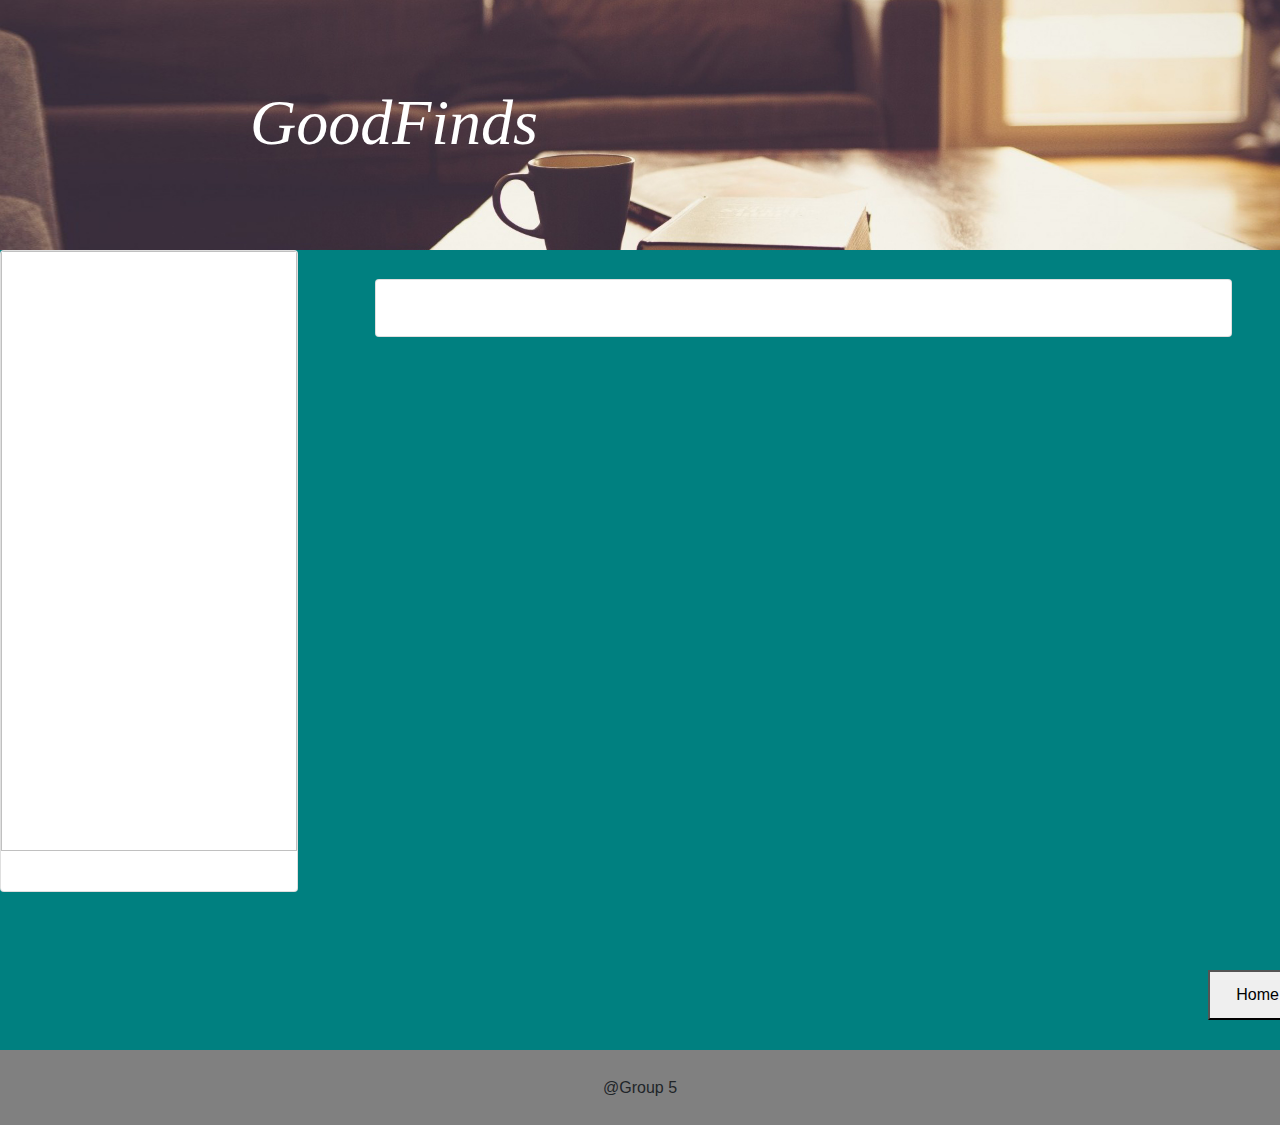
<file: assets/Movies.html>
<!DOCTYPE html>
<html lang="en">
<head>
    <meta charset="UTF-8">
    <meta http-equiv="X-UA-Compatible" content="IE=edge">
    <meta name="viewport" content="width=device-width, initial-scale=1.0">
    <title>GoodFinds Movie Search</title>
    <link rel="stylesheet" href="https://stackpath.bootstrapcdn.com/bootstrap/4.3.1/css/bootstrap.min.css"
        integrity="sha384-ggOyR0iXCbMQv3Xipma34MD+dH/1fQ784/j6cY/iJTQUOhcWr7x9JvoRxT2MZw1T" crossorigin="anonymous">
    <link rel="stylesheet" href="../assets/css/style.css" />
    <link rel="stylesheet" href="../assets/css/Movies.css" />

</head>
<body>

<div id="topImage">
    <h1 id="goodFinds"><i>GoodFinds</i></h1>
</div>



<div class="row">
    <div class="col-3" id="movieglance">
        <div class="card" style="width: 100%;">
            <img id="moviePicture" class="card-img-top" >
            <div class="card-body">
              <p id="movieInformation" class="card-text"></p>
            </div>
          </div>
    </div>
    <div class="col-9" id="movieSummary">
        <div id="summary" class="card" style="width:90%">
            <div  class="card-body">
                <h2 id="movietitle" class="card-title"></h2>
                <h5 id="movieGenre"></h5>
                <h5 id="releasedtime"></h5>
                <h5 id="plothead"></h5>
                <p id="movieplot"></p>
            </div>
        </div>
        <a href="../index.html"><button class="buttons" id="homeButton">Home</button></a>
    </div>
</div>



<!-- <div class="row">
    <div class="col-3" id="movieglance">
    
    </div>
    <div class="col-6" id="movieSummary">

    </div>
</div>

<div class="row">
    <div class="col-3" id="movieInformation">

    </div>
    <a href="../index.html"><button  class="buttons" id="homeButton">Home</button></a>
</div> -->

<footer id="foot">
    @Group 5       
</footer>
    
</body>
<script src="./js/movies.js"></script>
</html>
</file>
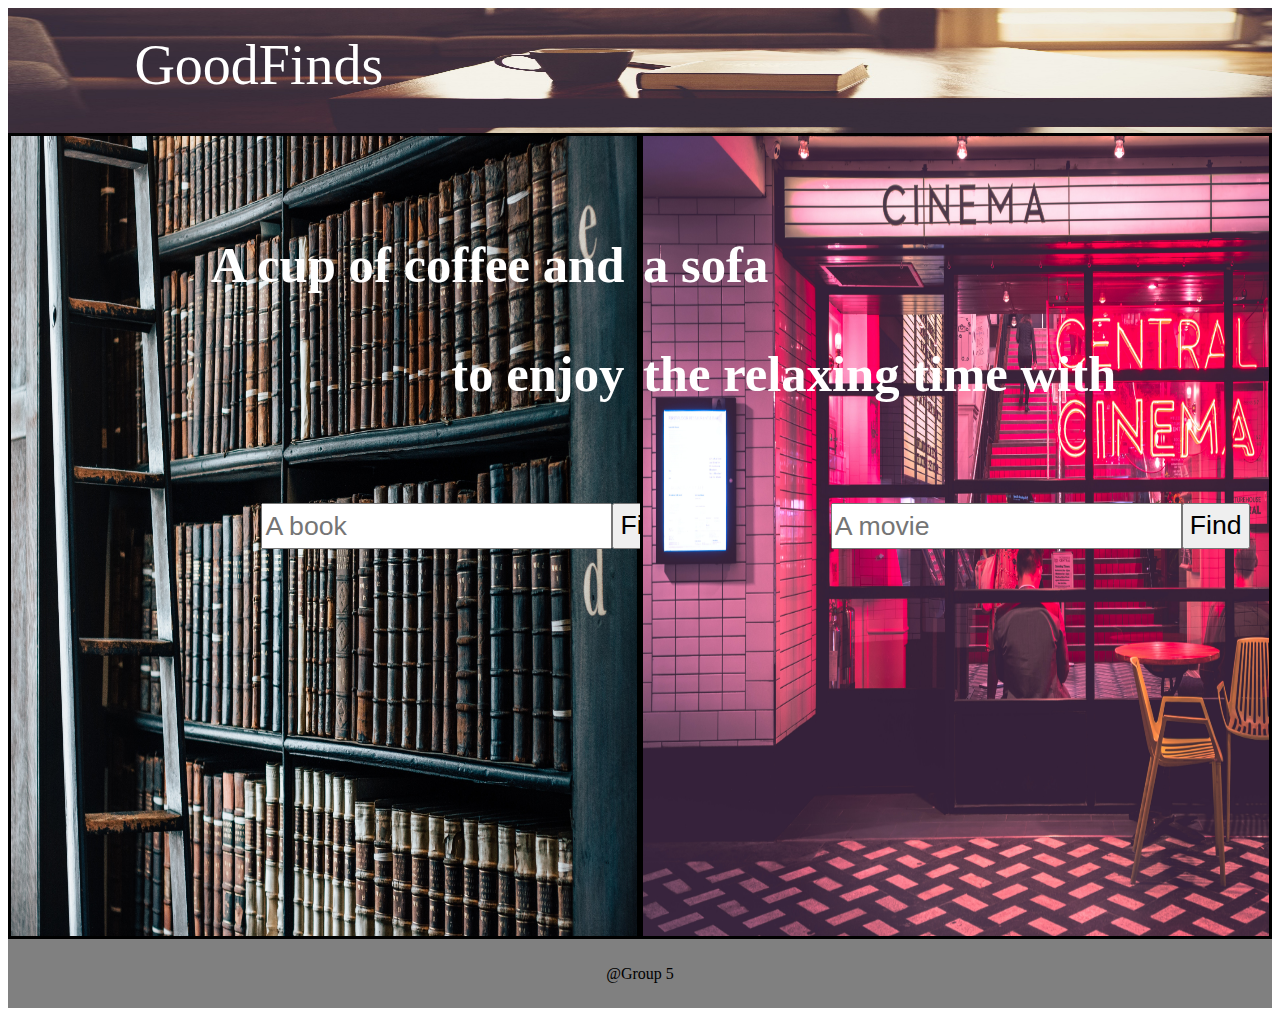
<file: test_baiyang/page.html>
<!DOCTYPE html>
<html>
    <head>
        <meta charset="utf-8">
        <meta http-equiv="X-UA-Compatible" content="IE=edge">
        <title>GoodFinds</title>
        <meta name="description" content="">
        <meta name="viewport" content="width=device-width, initial-scale=1">
        <link rel="stylesheet" href="./asset/style.css">
        <script src="https://ajax.googleapis.com/ajax/libs/jquery/3.5.1/jquery.min.js"></script>

    </head>
    <body>
        <header>
            <div id="title">GoodFinds</div>   
        </header>

        <main id="mainbody">
        </main>
        <footer id="foot">
            @Group 5       
        </footer>

        
        <script src="./asset/js.js" ></script>
        <script src="https://code.jquery.com/jquery-3.2.1.slim.min.js" integrity="sha384-KJ3o2DKtIkvYIK3UENzmM7KCkRr/rE9/Qpg6aAZGJwFDMVNA/GpGFF93hXpG5KkN" crossorigin="anonymous"></script>

    </body>
</html>
</file>
<file: assets/css/style.css>
body{
    width: 100%;
    height: 100%;
}

#topImage {
    background-image: url(../../image/Header.jpg);
    height:250px;
    width:auto;
    background-repeat: no-repeat;
    background-size:cover;
}



#goodFinds{
    color:white;
    left: 250px;
    top:85px;
    position:relative;
    font-size: 48pt;
    font-family:Cambria, Cochin, Georgia, Times, 'Times New Roman', serif;
}

#leftImage {
    background-image: url(../../image/Library.jpg);
    /* width:960px; */
    /* position:relative; */
    height: 800px;;
    background-position: center;
    background-size:cover;
    width:50%
}

.p1 {
    color:white;
    font-size:38pt;
    text-align: right;
    font-weight: bold;
    font-family:Cambria, Cochin, Georgia, Times, 'Times New Roman', serif;
    margin-top: 30px;
    white-space: pre;
}

.p2{
    color:white;
    font-size:38pt;
    text-align: left;
    font-weight: bold;
    font-family:Cambria, Cochin, Georgia, Times, 'Times New Roman', serif;
    margin-top: 30px;
}


.pb{
    color:white;
    font-size:38pt;
    text-align: center;
    font-weight: bold;
    font-family:Cambria, Cochin, Georgia, Times, 'Times New Roman', serif;
    margin-top: 90px;
    white-space: pre;
}


.pm {
    color:white;
    font-size:38pt;
    text-align: center;
    font-weight: bold;
    font-family:Cambria, Cochin, Georgia, Times, 'Times New Roman', serif;
    margin-top: 90px;
    white-space: pre;
}

#rightImage {
    background-image: url(../../image/Cinema.jpg);
    /* position:relative; */
    height: 800px;;
    background-position: center;
    Background-size:cover;
    width: 50%;
}



.buttons {
    width:100px;
    height:50px;
    position:relative;
    top:6.1%;
    left: 60%;

}

.btn1 {
    width:100px;
    height:30px;  
}

.searchDiv {
    display: flex;
    flex-direction: row;
    position: relative;
    left: 30%;
    top: 10%;
}

.searchText{
    text-align: center;
}


#foot{
    background-color: gray;
    text-align: center;
    height: 10%;
    width: 100%;
    padding-top:2%;
    padding-bottom: 2%;
}

input[type=text] {
    width: auto;
    height: 40px;
    box-sizing: border-box;
    border: 2px solid #ccc;
    border-radius: 4px;
    font-size: 16px;
    background-color: white;
    background-image: url('/image/search.png');
    background-position: 10px 10px; 
    background-repeat: no-repeat;
    padding: 12px 20px 12px 40px;
  }
</file>
<file: assets/css/Movies.css>
#movieglance {
    width: auto;
    height:800px;
    background-color: teal;
}



#movieSummary {
    width: auto;
    height:800px;
    background-color: teal;
}

#movieSummary a {
    position: absolute;
    top: 90%;
    left: 85%;
}

#summary {
margin-top:3%;
margin-left: 5%;
}

#moviePicture {
    width: auto;
    height: 600px;
}


/* #moviePicture.col-3 {
    position: relative;
    width: 200px;
    height:400px;
    background-color: yellow;
}

#movieSummary {
    position: relative;
    width:600px;
    height:400px;
    background-color: teal;

}


#movieInformation {
    position: relative;
    width:200px;
    height:300px;
    background-color:red;

} */
</file>
<file: test_baiyang/asset/style.css>
body{
    height:100%
}

header {
    background-image: url("../image/Header.jpg");
    background-size: 100% 100%;
    height: 100px;
    width: 100%;
    background-repeat: no-repeat;
    background-position: center;
    padding-top:2%;
}


#title {
    color: white;
    font-family:Cambria, Cochin, Georgia, Times, 'Times New Roman', serif;
    margin-left:10%;
    font-size:42pt;
}


#foot{
    background-color: gray;
    text-align: center;
    height: 10%;
    width: 100%;
    padding-top:2%;
    padding-bottom: 2%;
}

#mainbody{
    display: flex;
    flex-direction: row;
}

.left {
    background-image: url(../image/Library.jpg);
    background-size: 100% 100%;
    height:800px;
    width:50%;
    background-repeat: no-repeat;
    border-style: solid;
}

.right {
    background-image: url(../image/Cinema.jpg);
    background-size: 100% 100%;
    height:800px;
    width:50%;
    background-repeat: no-repeat;
    border-style: solid;
}

.senr{
    color:white;
    font-size:38pt;
    text-align: left;
    font-weight: bold;
    font-family:Cambria, Cochin, Georgia, Times, 'Times New Roman', serif;
    margin-top: 100px;
}

.senl{
    color:white;
    font-size:38pt;
    text-align: right;
    font-weight: bold;
    font-family:Cambria, Cochin, Georgia, Times, 'Times New Roman', serif;
    margin-top: 100px;
    white-space: pre;
}
.senr2{
    color:white;
    font-size:38pt;
    text-align: left;
    font-weight: bold;
    font-family:Cambria, Cochin, Georgia, Times, 'Times New Roman', serif;
    margin-top: 50px;
}

.senl2{
    color:white;
    font-size:38pt;
    text-align: right;
    font-weight: bold;
    font-family:Cambria, Cochin, Georgia, Times, 'Times New Roman', serif;
    margin-top: 50px;
    white-space: pre;
}

#booksearch {
    display: flex;
    flex-direction: row;
    margin-left: 40%;
    margin-top: 100px;
}

#moviesearch {
    display: flex;
    flex-direction: row;
    margin-left: 30%;
    margin-top: 100px;
}

.inputarea {
    line-height: 40px;
    font-size: 20pt;
}

.btn {
    font-size: 20pt;
}

#bookcontainer {
    display: flex;
    flex-direction: row;
    flex-wrap: wrap;
    justify-content: space-around;
}

.bookbox {
    height:300px;
    width: 20%;
}
</file>
